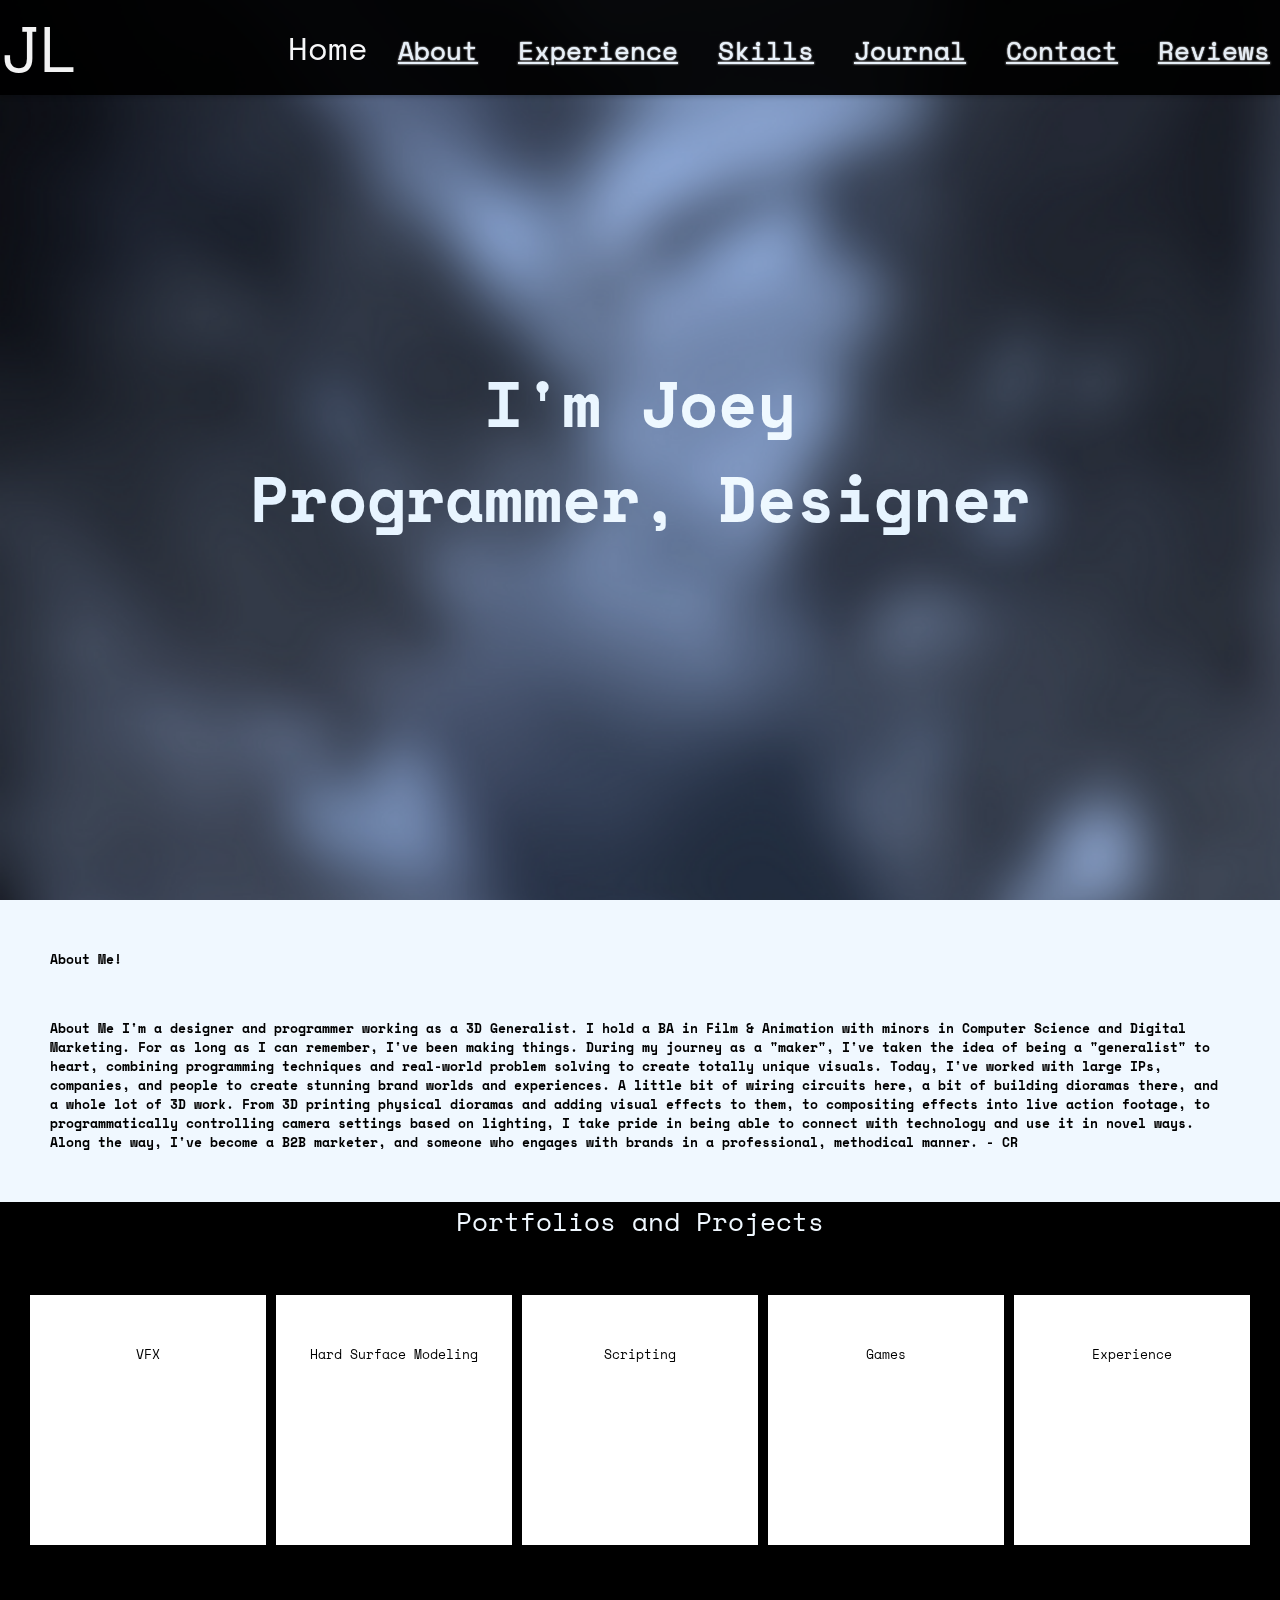
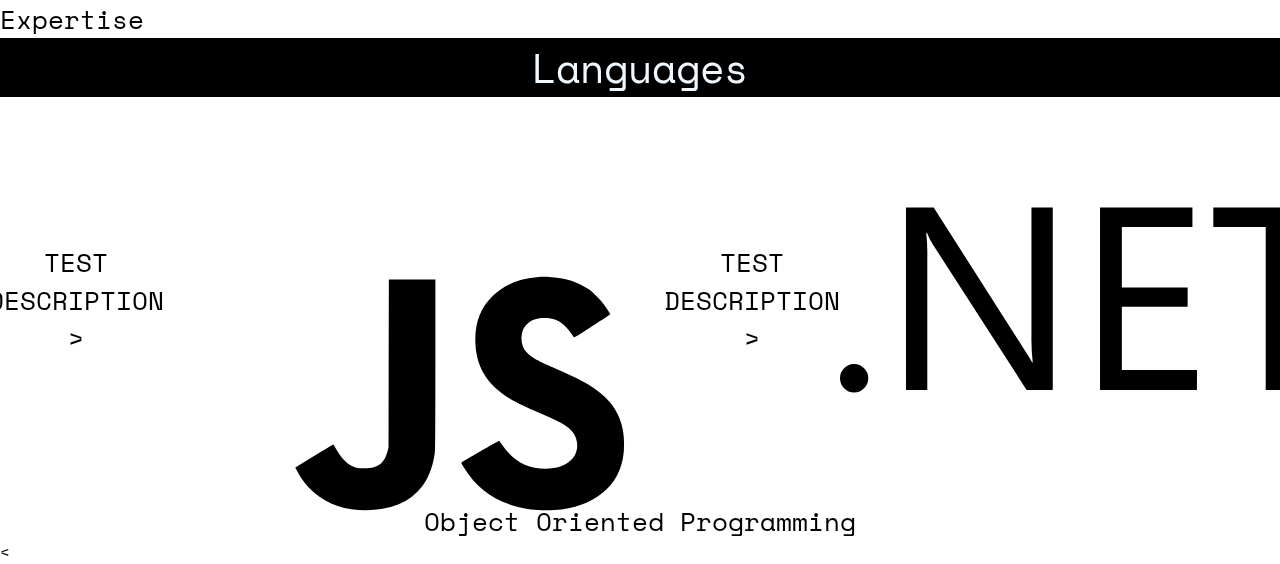
<file: index.html>
<!DOCTYPE html>
<html lang="en">
    <!DOCTYPE html>
    <html lang="en">
        
    <head>
        <meta charset="UTF-8">
        <meta http-equiv="X-UA-Compatible" content="IE=edge">
        <meta name="description" content="">
        <meta name="viewport" content="width=device-width, initial-scale=0">
        <link rel="stylesheet" href="css/style.css">
        <link rel="preconnect" href="https://fonts.googleapis.com">
        <link rel="preconnect" href="https://fonts.gstatic.com" crossorigin>
        <link href="https://fonts.googleapis.com/css2?family=Space+Mono:ital,wght@0,400;0,700;1,400;1,700&display=swap" rel="stylesheet">
        <title>Your Page Title</title>
    </head>
    

    <body>

<header class ="header" style="font-size:5vw;>

   <a href="logo" class="logo">JL</a> 

   <nav class="navbar" style="font-size:2.5vw;>

    <a href="#"> Home</a>
    <a href="#"> About</a>
    <a href="#"> Experience</a>
    <a href="#"> Skills</a>
    <a href="#"> Journal</a>
    <a href="#"> Contact</a>
    <a href="#"> Reviews</a>


   </body>

    </header>

    <body>
    <div class = "background">
   

    <!--Creates Classes, declare them with unique tags and then call upon them in css script-->
    
        <div id ="Introduction" style="font-size:2.5vw;">
            <h1> <p>I'm Joey<br>
                <p><p>Programmer, Designer<br></h1>
            

           
        
    
</div>
                
            </div>
        
            <div id ="About" style="font-size:0.5vw;">
                <h1><p>About Me!<br>
                    <p><p>About Me

                        I'm a designer and programmer working as a 3D Generalist. I hold a BA in Film & Animation with minors in Computer Science and Digital Marketing.
                        For as long as I can remember, I've been making things. During my journey as a "maker", I've taken the idea of being a "generalist" to heart, combining programming techniques and real-world problem solving to create totally unique visuals. Today, I've worked with large IPs, companies, and people to create stunning brand worlds and experiences. A little bit of wiring circuits here, a bit of building dioramas there, and a whole lot of 3D work. From 3D printing physical dioramas and adding visual effects to them, to compositing effects into live action footage, to programmatically controlling camera settings based on lighting, I take pride in being able to connect with technology and use it in novel ways. Along the way, I've become a B2B marketer, and someone who engages with brands in a professional, methodical manner. - CR<br></h1>
                
                    
                </div>
            
    


      
          <body>
            <div id="Portfolios" style="font-size:2vw;>
                <div id="Skils">Portfolios and Projects</div>
            </div>

            
<div id="container" style="font-size:1vw;">
    <div id="VFX">VFX</div>
    <div id="Hard Surface Modeling">Hard Surface Modeling</div>
    <div id="Scripting">Scripting</div>
    <div id="Games">Games</div>
    <div id="Experience">Experience</div>
</div>


<div id="Expertise" style="font-size:2vw;>
    <div id="Expertise">Expertise</div>
</div>

<div id="Languages" 
    <div id="Languages">Languages</div>
</div>


<div id="Software" style="font-size:2vw;">

    <img class ="Software"  src="media/images/svg/unity.svg" height="500" width="500">TEST DESCRIPTION >
    <img class ="Software" src="media/images/svg/javascript.svg" height="500" width="500"> TEST DESCRIPTION >
    <img class ="Software" src="media/images/svg/dot-net.svg" height="500" width="500"> TEST DESCRIPTION >
    <div id="Experience">Experience</div>
    
    
</div>
<div id="Skills" style="font-size:2vw;">
    <div id="Skils">Object Oriented Programming</div>
</div>


</body>

</div>
</body>
           <
</file>
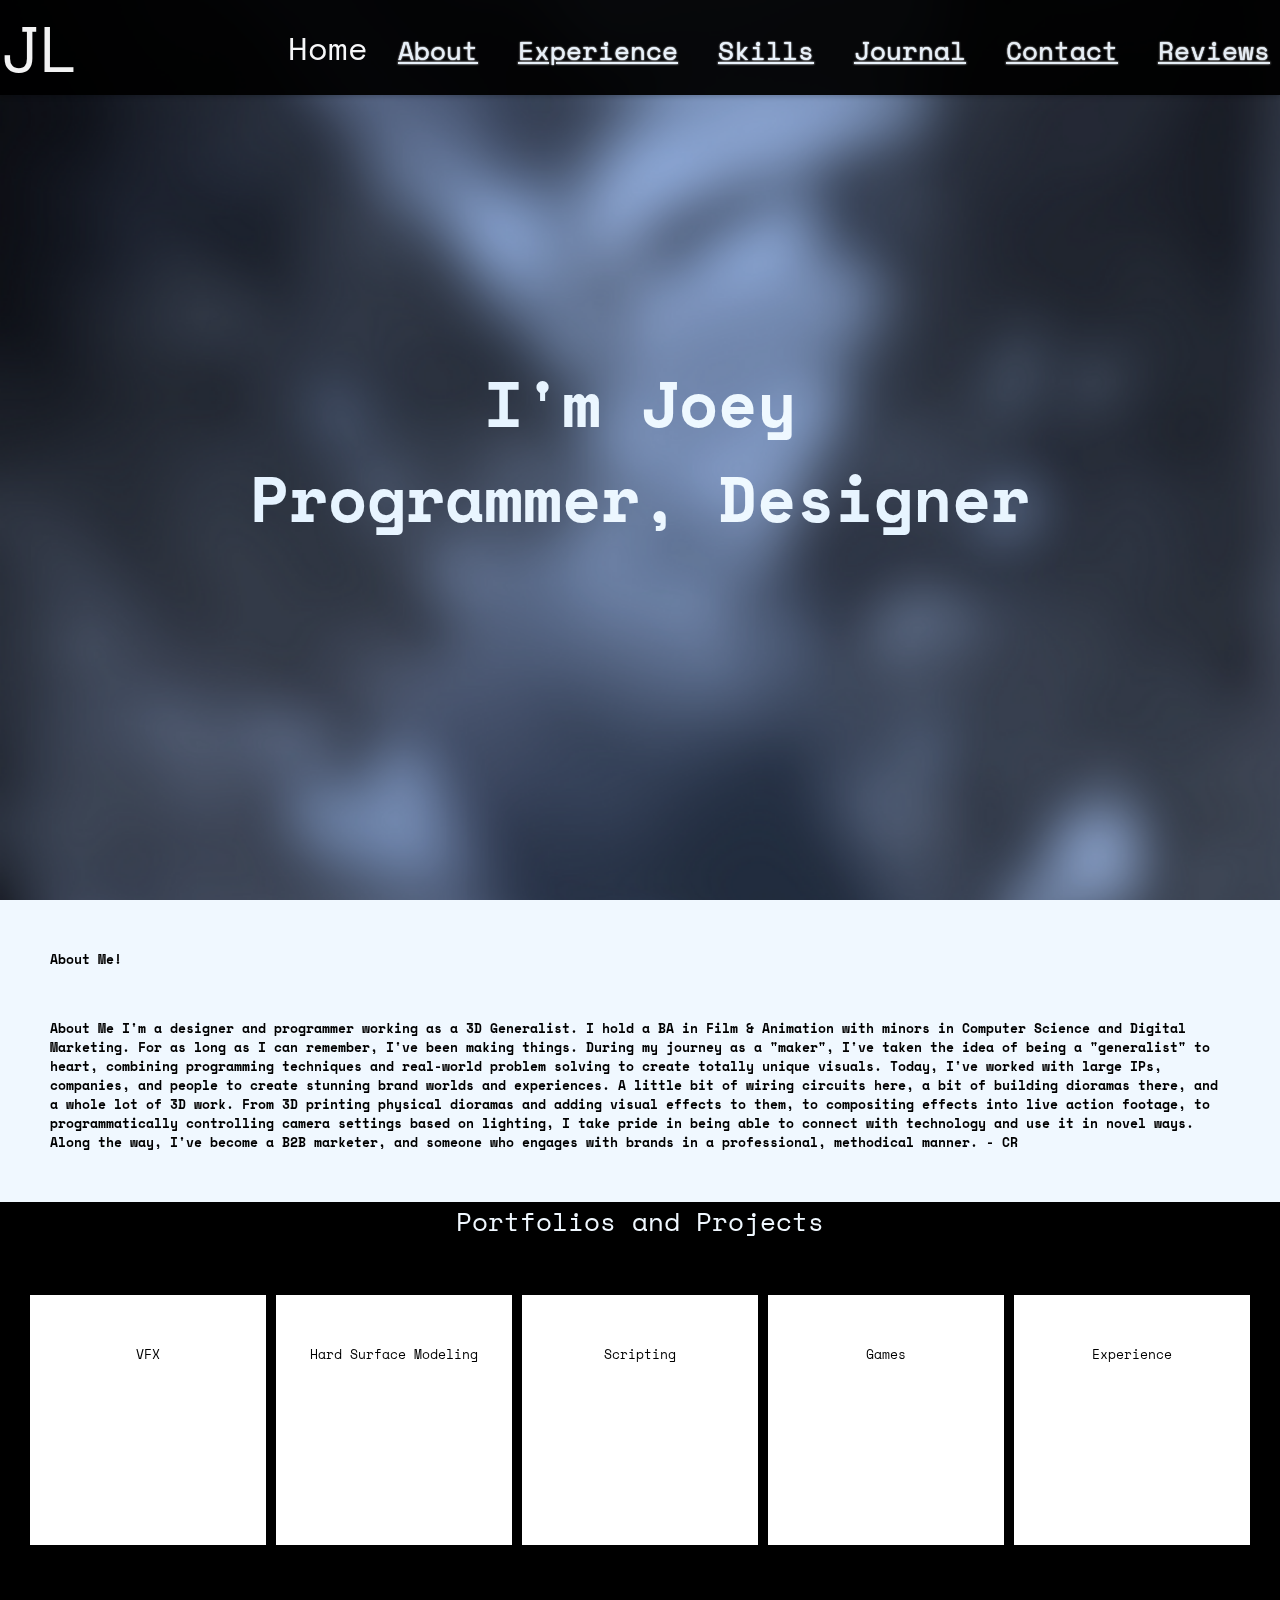
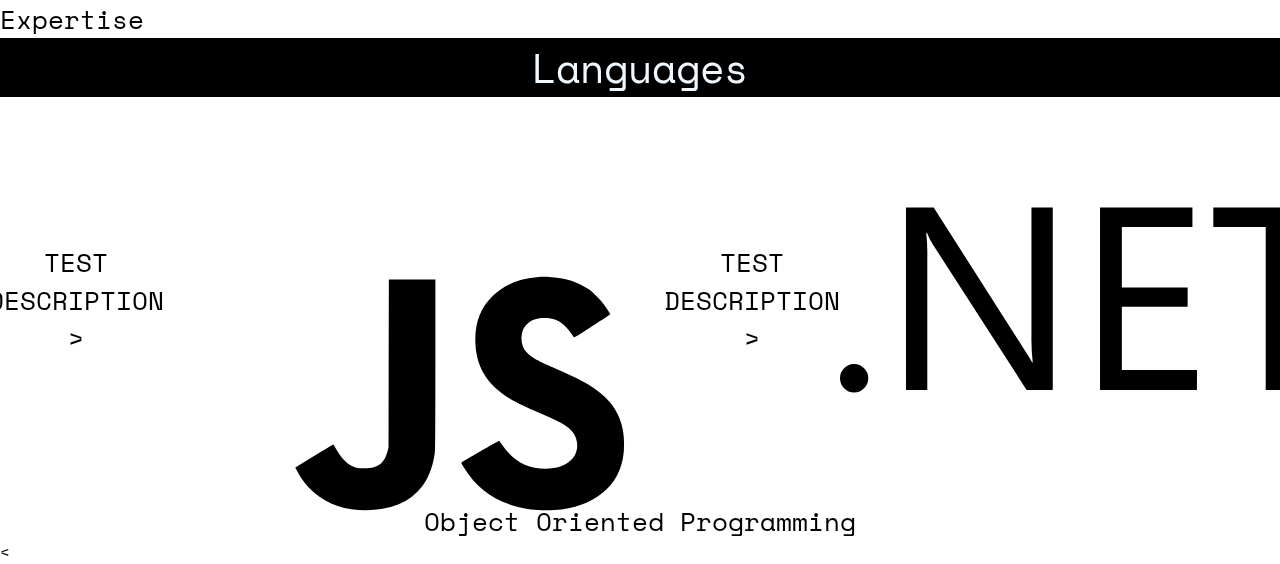
<file: Main/index.html>
<!DOCTYPE html>
<html lang="en">
    <!DOCTYPE html>
    <html lang="en">
        
    <head>
        <meta charset="UTF-8">
        <meta http-equiv="X-UA-Compatible" content="IE=edge">
        <meta name="description" content="">
        <meta name="viewport" content="width=device-width, initial-scale=0">
        <link rel="stylesheet" href="css/style.css">
        <link rel="preconnect" href="https://fonts.googleapis.com">
        <link rel="preconnect" href="https://fonts.gstatic.com" crossorigin>
        <link href="https://fonts.googleapis.com/css2?family=Space+Mono:ital,wght@0,400;0,700;1,400;1,700&display=swap" rel="stylesheet">
        <title>Your Page Title</title>
    </head>
    

    <body>

<header class ="header" style="font-size:5vw;>

   <a href="logo" class="logo">JL</a> 

   <nav class="navbar" style="font-size:2.5vw;>

    <a href="#"> Home</a>
    <a href="#"> About</a>
    <a href="#"> Experience</a>
    <a href="#"> Skills</a>
    <a href="#"> Journal</a>
    <a href="#"> Contact</a>
    <a href="#"> Reviews</a>


   </body>

    </header>

    <body>
    <div class = "background">
   

    <!--Creates Classes, declare them with unique tags and then call upon them in css script-->
    
        <div id ="Introduction" style="font-size:2.5vw;">
            <h1> <p>I'm Joey<br>
                <p><p>Programmer, Designer<br></h1>
            

           
        
    
</div>
                
            </div>
        
            <div id ="About" style="font-size:0.5vw;">
                <h1><p>About Me!<br>
                    <p><p>About Me

                        I'm a designer and programmer working as a 3D Generalist. I hold a BA in Film & Animation with minors in Computer Science and Digital Marketing.
                        For as long as I can remember, I've been making things. During my journey as a "maker", I've taken the idea of being a "generalist" to heart, combining programming techniques and real-world problem solving to create totally unique visuals. Today, I've worked with large IPs, companies, and people to create stunning brand worlds and experiences. A little bit of wiring circuits here, a bit of building dioramas there, and a whole lot of 3D work. From 3D printing physical dioramas and adding visual effects to them, to compositing effects into live action footage, to programmatically controlling camera settings based on lighting, I take pride in being able to connect with technology and use it in novel ways. Along the way, I've become a B2B marketer, and someone who engages with brands in a professional, methodical manner. - CR<br></h1>
                
                    
                </div>
            
    


      
          <body>
            <div id="Portfolios" style="font-size:2vw;>
                <div id="Skils">Portfolios and Projects</div>
            </div>

            
<div id="container" style="font-size:1vw;">
    <div id="VFX">VFX</div>
    <div id="Hard Surface Modeling">Hard Surface Modeling</div>
    <div id="Scripting">Scripting</div>
    <div id="Games">Games</div>
    <div id="Experience">Experience</div>
</div>


<div id="Expertise" style="font-size:2vw;>
    <div id="Expertise">Expertise</div>
</div>

<div id="Languages" 
    <div id="Languages">Languages</div>
</div>


<div id="Software" style="font-size:2vw;">

    <img class ="Software"  src="media/images/svg/unity.svg" height="500" width="500">TEST DESCRIPTION >
    <img class ="Software" src="media/images/svg/javascript.svg" height="500" width="500"> TEST DESCRIPTION >
    <img class ="Software" src="media/images/svg/dot-net.svg" height="500" width="500"> TEST DESCRIPTION >
    <div id="Experience">Experience</div>
    
    
</div>
<div id="Skills" style="font-size:2vw;">
    <div id="Skils">Object Oriented Programming</div>
</div>


</body>

</div>
</body>
           <
</file>
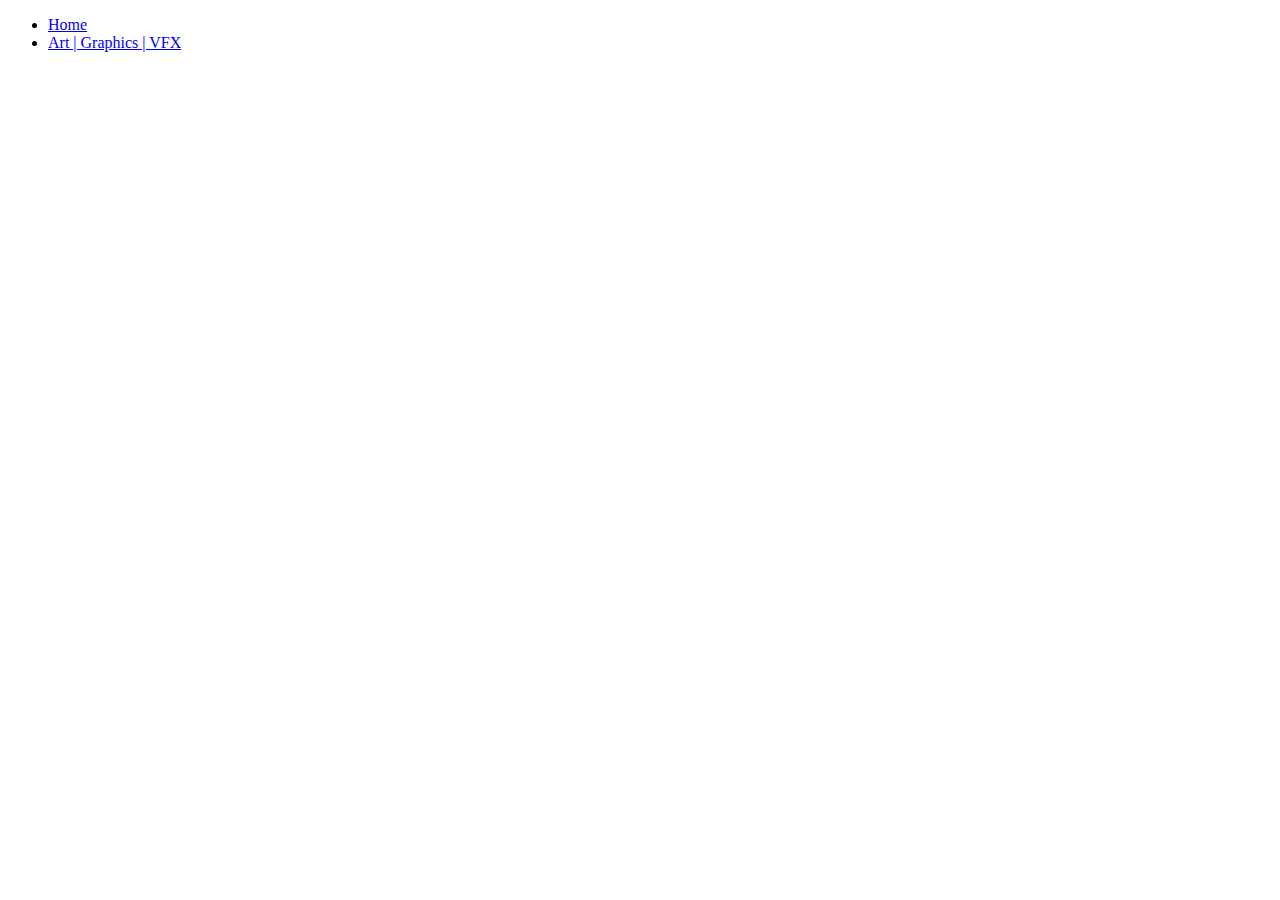
<file: Art.html>
<!DOCTYPE html>
<html lang="en"><head>

    <title>Home Page</title>
<!-- This is my Website, and this serves as a way for me to make journals in the most efficent way possible
by being constantly exposed to code and using code
to describe my findings, day to day experience but also a way to store my data effecitevly, aswell as gain 
equity constantly, Eventually i would like this to replace my trello 
as my ultimate goal is to be in absolute control and accountability for every 
action and data i produce-->


<nav> <!--This nav element, a semantic elements, used to define section of a webpage that contains, navigation links/menus/lists. !-->

    <ul> <!-- This is a unordered list element, and it serves as a way-->
  
    <li><a href= "index.html">Home</a></li>
    <li><a href= "Art.html">Art | Graphics | VFX</a></li>
   
  
    </ul>
  
    </nav>
</file>
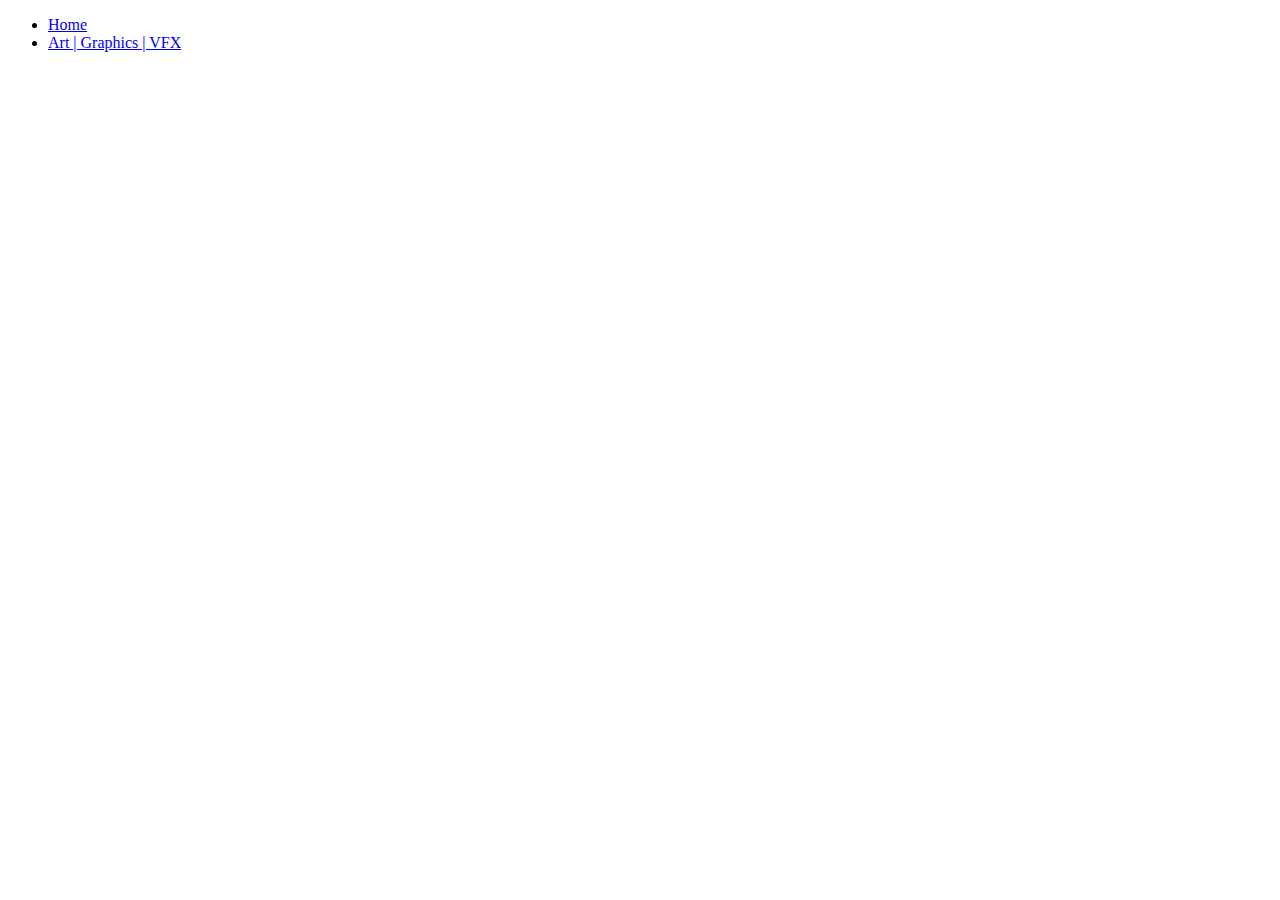
<file: Main/Art.html>
<!DOCTYPE html>
<html lang="en"><head>

    <title>Home Page</title>
<!-- This is my Website, and this serves as a way for me to make journals in the most efficent way possible
by being constantly exposed to code and using code
to describe my findings, day to day experience but also a way to store my data effecitevly, aswell as gain 
equity constantly, Eventually i would like this to replace my trello 
as my ultimate goal is to be in absolute control and accountability for every 
action and data i produce-->


<nav> <!--This nav element, a semantic elements, used to define section of a webpage that contains, navigation links/menus/lists. !-->

    <ul> <!-- This is a unordered list element, and it serves as a way-->
  
    <li><a href= "index.html">Home</a></li>
    <li><a href= "Art.html">Art | Graphics | VFX</a></li>
   
  
    </ul>
  
    </nav>
</file>
<file: css/style.css>
@font-face {
    font-family: "Space Mono", monospace;
    src: url('media/fonts/OCR-a.ttf') format('truetype');
}

* {
    font-family: "Space Mono", monospace;
    box-sizing: border-box; /* Ensures padding and border are included in the element's total width */
    margin: 0; /* Reset margin */
    padding: 0; /* Reset padding */
}


.background {
    background-image: url("/media/background/background.png");
    background-size: cover; /* Ensures the image covers the whole element */
    background-repeat: no-repeat; /* Prevents the image from repeating */
    background-position: center; /* Centers the background image */
    text-align: center;
    min-height: 100vh; /* Ensures the element takes up at least the full viewport height */
    width: 100vw; /* Ensures the element takes up the full viewport width */
    display: flex; /* Enable flexbox for centering content */
    justify-content: center; /* Center content horizontally */
    align-items: center; /* Center content vertically */
}

.header {
    position: fixed;
    top: 0;
    left: 0;
    width: 100%;
   
    background: black;
    opacity: 0.95; /* Adjusted opacity */
    display: flex;
    justify-content: space-between;
    align-items: center;
    z-index: 100;
    color: white;
    box-shadow: 0 2px 5px rgba(0, 0, 0, 0.2); /* Added a box shadow for depth */
}

.logo{
    font-size: 64px;
    color: white;
    text-decoration: none;
    font-weight: 700;
}

.navbar a {
    font-size: 80%;
    padding: 10px; /* Adjusted padding */
    color: aliceblue;
    text-shadow: 0 0 1px #ffffff, 0 0 2px #ffffff;
}

#Introduction {
    padding: 10%; /* Adjusted padding */
    display: flex;
    justify-content: center;
    align-items: center;
    max-height: 400px;
    min-width: 500px;
    font-size: 200%;
    color: aliceblue;
    mix-blend-mode: hard-light;
}

h2 {
    mix-blend-mode: overlay;
    color: aliceblue;
}

#Introduction div {
    min-height: 1280px;
    min-width: 720px;
    background-color: black;
    margin: 10px;
    padding-top: 50px; /* Adjusted padding */
    font-size: 100px;
    text-align: center;
    position: relative;
    mix-blend-mode: overlay;
    color: aliceblue;
}

.cube {
    position: relative;
    font-size: 64px;
    text-decoration: none;
    align-items: right;
    left: 25%;
    width: 100%;
    max-width: 400px;
    height: auto;
}

#About div {
    min-height: 1280px;
    min-width: 720px;
    background-color: white;
    padding-top: 50px; /* Adjusted padding */
    font-size: 100px;
    text-align: center;
    position: relative;
    mix-blend-mode: overlay;
    color: aliceblue;
}

#About {
    display: flex;
    justify-content: center; /* Adjusted alignment */
    align-items: center; /* Adjusted alignment */
    text-align: left;
    background-color: aliceblue;
    font-size: 200%;
    color: black;
    mix-blend-mode: hard-light;
}

#About p {
    margin: 50px;
    padding: px; /* Adjusted padding */
}

#Portfolios {
    text-align: center;
    color: aliceblue;
    background: black;
    font-size: 250%;
}

#container {
    display: flex;
    justify-content: center;
    background-color: black;
    padding: 50px; /* Adjusted padding */
}

#container div {
    min-height: 250px;
    min-width: 20%;
    background-color: white;
    margin: 5px;
    padding-top: 50px; /* Adjusted padding */
    text-align: center;
}

#Skills {
    display: flex;
    justify-content: center;
    align-items: center;
    text-align: center;
    font-size: 250%;
}



#Languages {
    text-align: center;
    font-size: 250%;
    color: aliceblue;
    background: black;
}

#Software {
    padding: 90px 0; /* Adjusted padding */
    display: flex;
    justify-content: center;
    align-items: center;
    max-height: 405px;
    min-width: 50%;
    background-color: white;
    text-align: center;
}

#Software div {
    display: flex;
    flex-direction: column;
    justify-content: flex-end;
    min-height: 150%;
    min-width: 20%;
    background-color: white;
    margin: 10px;
    padding-top: 50px; /* Adjusted padding */
    font-size: 250%;
    text-align: center;
}
</file>
<file: Main/css/style.css>
@font-face {
    font-family: "Space Mono", monospace;
    src: url('media/fonts/OCR-a.ttf') format('truetype');
}

* {
    font-family: "Space Mono", monospace;
    box-sizing: border-box; /* Ensures padding and border are included in the element's total width */
    margin: 0; /* Reset margin */
    padding: 0; /* Reset padding */
}

.background {
    background-image: url("/Main/media/images/background.png");
    background-size: cover; /* Ensures the image covers the whole element */
    background-repeat: no-repeat; /* Prevents the image from repeating */
    background-position: center; /* Centers the background image */
    text-align: center;
    min-height: 100vh; /* Ensures the element takes up at least the full viewport height */
    width: 100vw; /* Ensures the element takes up the full viewport width */
    display: flex; /* Enable flexbox for centering content */
    justify-content: center; /* Center content horizontally */
    align-items: center; /* Center content vertically */
}

.header {
    position: fixed;
    top: 0;
    left: 0;
    width: 100%;
   
    background: black;
    opacity: 0.95; /* Adjusted opacity */
    display: flex;
    justify-content: space-between;
    align-items: center;
    z-index: 100;
    color: white;
    box-shadow: 0 2px 5px rgba(0, 0, 0, 0.2); /* Added a box shadow for depth */
}

.logo{
    font-size: 64px;
    color: white;
    text-decoration: none;
    font-weight: 700;
}

.navbar a {
    font-size: 80%;
    padding: 10px; /* Adjusted padding */
    color: aliceblue;
    text-shadow: 0 0 1px #ffffff, 0 0 2px #ffffff;
}

#Introduction {
    padding: 10%; /* Adjusted padding */
    display: flex;
    justify-content: center;
    align-items: center;
    max-height: 400px;
    min-width: 500px;
    font-size: 200%;
    color: aliceblue;
    mix-blend-mode: hard-light;
}

h2 {
    mix-blend-mode: overlay;
    color: aliceblue;
}

#Introduction div {
    min-height: 1280px;
    min-width: 720px;
    background-color: black;
    margin: 10px;
    padding-top: 50px; /* Adjusted padding */
    font-size: 100px;
    text-align: center;
    position: relative;
    mix-blend-mode: overlay;
    color: aliceblue;
}

.cube {
    position: relative;
    font-size: 64px;
    text-decoration: none;
    align-items: right;
    left: 25%;
    width: 100%;
    max-width: 400px;
    height: auto;
}

#About div {
    min-height: 1280px;
    min-width: 720px;
    background-color: white;
    padding-top: 50px; /* Adjusted padding */
    font-size: 100px;
    text-align: center;
    position: relative;
    mix-blend-mode: overlay;
    color: aliceblue;
}

#About {
    display: flex;
    justify-content: center; /* Adjusted alignment */
    align-items: center; /* Adjusted alignment */
    text-align: left;
    background-color: aliceblue;
    font-size: 200%;
    color: black;
    mix-blend-mode: hard-light;
}

#About p {
    margin: 50px;
    padding: px; /* Adjusted padding */
}

#Portfolios {
    text-align: center;
    color: aliceblue;
    background: black;
    font-size: 250%;
}

#container {
    display: flex;
    justify-content: center;
    background-color: black;
    padding: 50px; /* Adjusted padding */
}

#container div {
    min-height: 250px;
    min-width: 20%;
    background-color: white;
    margin: 5px;
    padding-top: 50px; /* Adjusted padding */
    text-align: center;
}

#Skills {
    display: flex;
    justify-content: center;
    align-items: center;
    text-align: center;
    font-size: 250%;
}



#Languages {
    text-align: center;
    font-size: 250%;
    color: aliceblue;
    background: black;
}

#Software {
    padding: 90px 0; /* Adjusted padding */
    display: flex;
    justify-content: center;
    align-items: center;
    max-height: 405px;
    min-width: 50%;
    background-color: white;
    text-align: center;
}

#Software div {
    display: flex;
    flex-direction: column;
    justify-content: flex-end;
    min-height: 150%;
    min-width: 20%;
    background-color: white;
    margin: 10px;
    padding-top: 50px; /* Adjusted padding */
    font-size: 250%;
    text-align: center;
}
</file>
